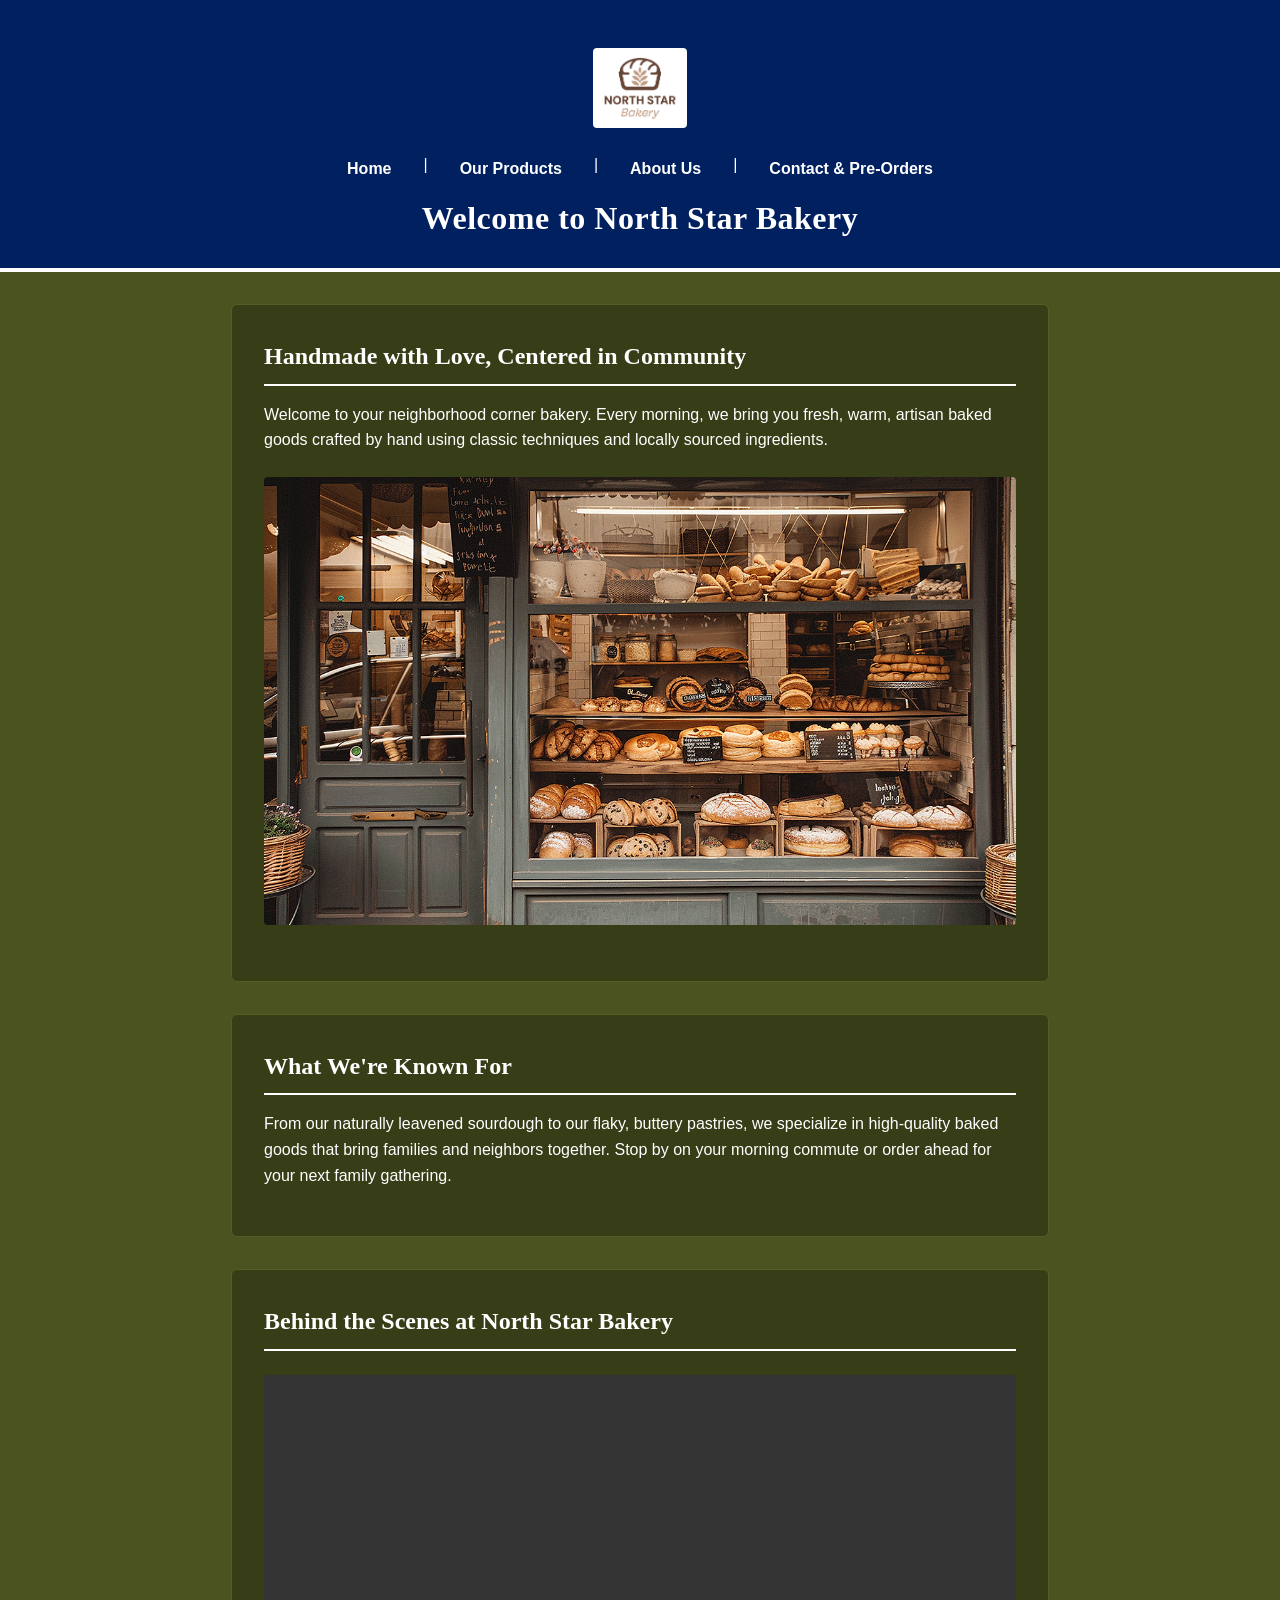
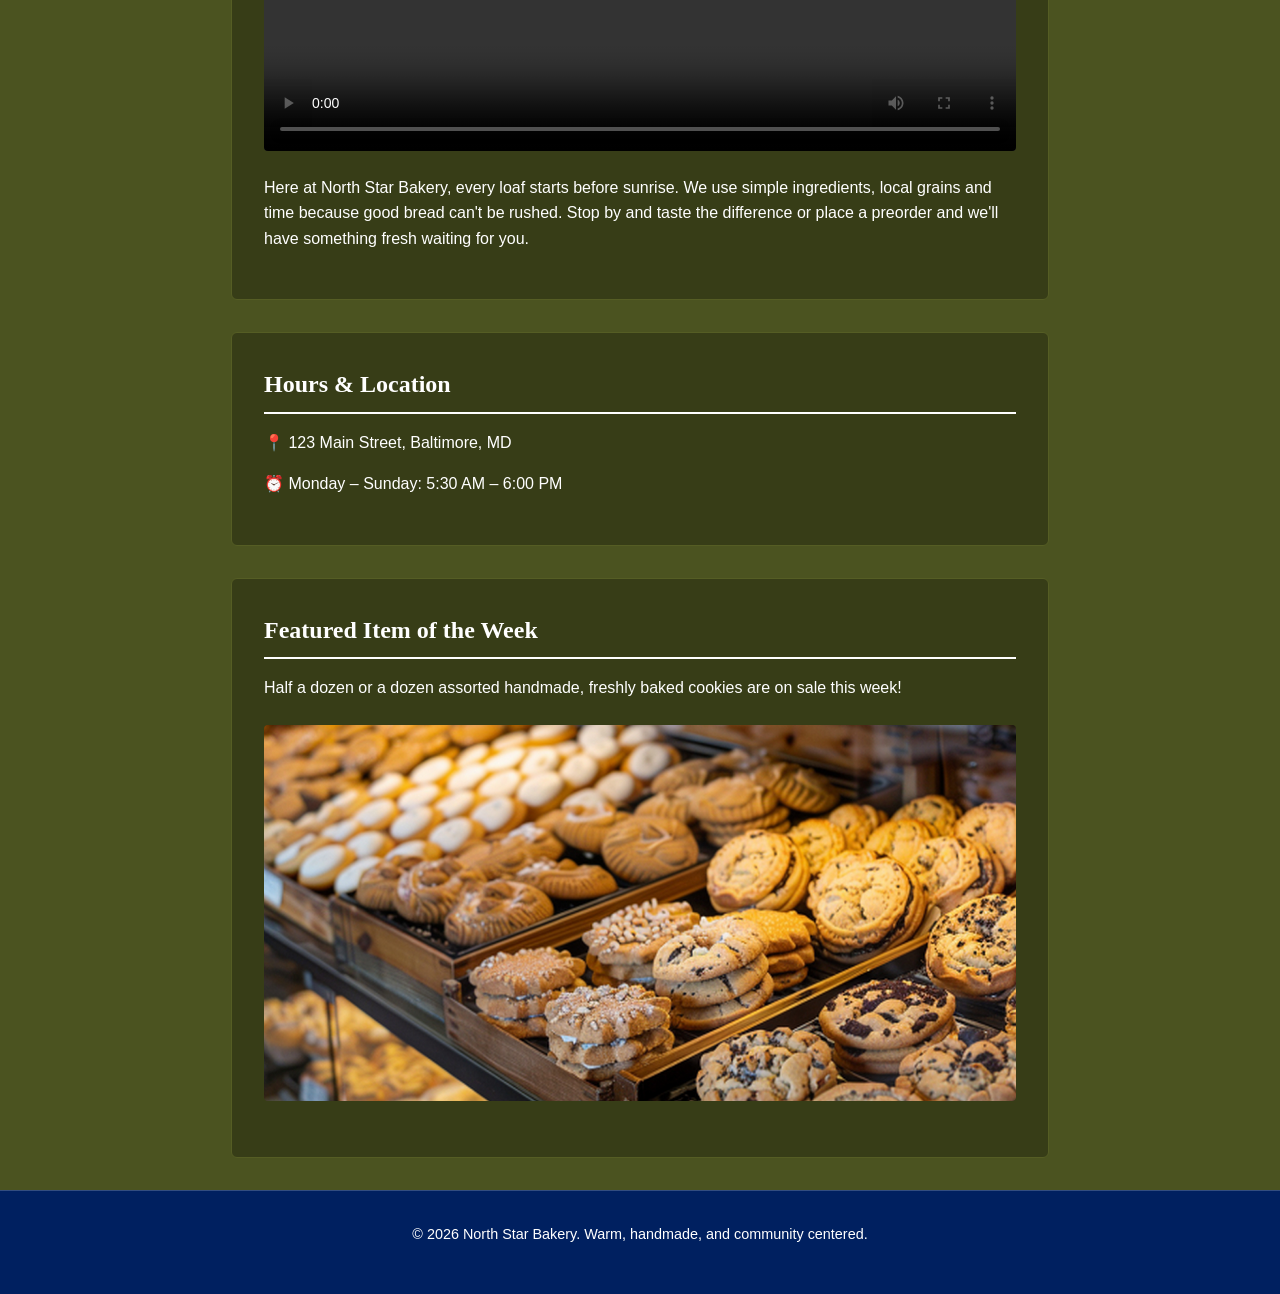
<file: index.html>
<!DOCTYPE html>
<html lang="en">
<head>
    <meta charset="UTF-8">
    <meta name="viewport" content="width=device-width, initial-scale=1.0">
    <title>North Star Bakery - Home</title>
    <link rel="stylesheet" href="style.css">
</head>
<body>
    <header>
        <img src="assets/images/bakery-logo_c.png" alt="North Star Bakery Logo">
           <nav>
        <a href="index.html">Home</a> |
        <a href="products.html">Our Products</a> |
        <a href="about.html">About Us</a> |
        <a href="contact.html">Contact & Pre-Orders</a>
    </nav>

    <h1>Welcome to North Star Bakery</h1>
</header>

<main>
    <section>
        <h2>Handmade with Love, Centered in Community</h2>

        <p>
            Welcome to your neighborhood corner bakery. Every morning, we bring you
            fresh, warm, artisan baked goods crafted by hand using classic techniques
            and locally sourced ingredients.
        </p>

        <img
            src="assets/images/bakery-storefront_c.png"
            alt="The warm, inviting storefront of North Star Bakery filled with early morning light."
        >
    </section>

    <section>
        <h2>What We're Known For</h2>

        <p>
            From our naturally leavened sourdough to our flaky, buttery pastries,
            we specialize in high-quality baked goods that bring families and
            neighbors together. Stop by on your morning commute or order ahead
            for your next family gathering.
        </p>
    </section>

    <section>
    <h2>Behind the Scenes at North Star Bakery</h2>

    <video
        id="bakeryVideo"
        controls
        playsinline
        width="100%"
    >
        <source
            src="assets/video/bakery-behind-scenes-audio-caption_c.mp4"
            type="video/mp4"
        >
        Your browser does not support the video element.
    </video>

        <p>
            Here at North Star Bakery, every loaf starts before sunrise. We use
            simple ingredients, local grains and time because good bread can't be
            rushed. Stop by and taste the difference or place a preorder and we'll
            have something fresh waiting for you.
        </p>
    
</section>
    
    <section>
        <h2>Hours & Location</h2>

        <p>
            📍 123 Main Street, Baltimore, MD
        </p>

        <p>
            ⏰ Monday – Sunday: 5:30 AM – 6:00 PM
        </p>
    </section>

    <section>
        <h2>Featured Item of the Week</h2>

        <p>
            Half a dozen or a dozen assorted handmade, freshly baked cookies are on sale this week!
        </p>

        <picture>
            <source
                media="(min-width: 800px)"
                srcset="assets/images/bakery-feature-large_c.png"
            >

            <img
                src="assets/images/bakery-signature-loaf_c.png"
                alt="Our signature artisan sourdough loaf."
            >
        </picture>
    </section>
</main>

<footer>
    <p>
        &copy; 2026 North Star Bakery.
        Warm, handmade, and community centered.
    </p>
</footer>

<script src="script.js"></script>
</body>
</html>
</file>
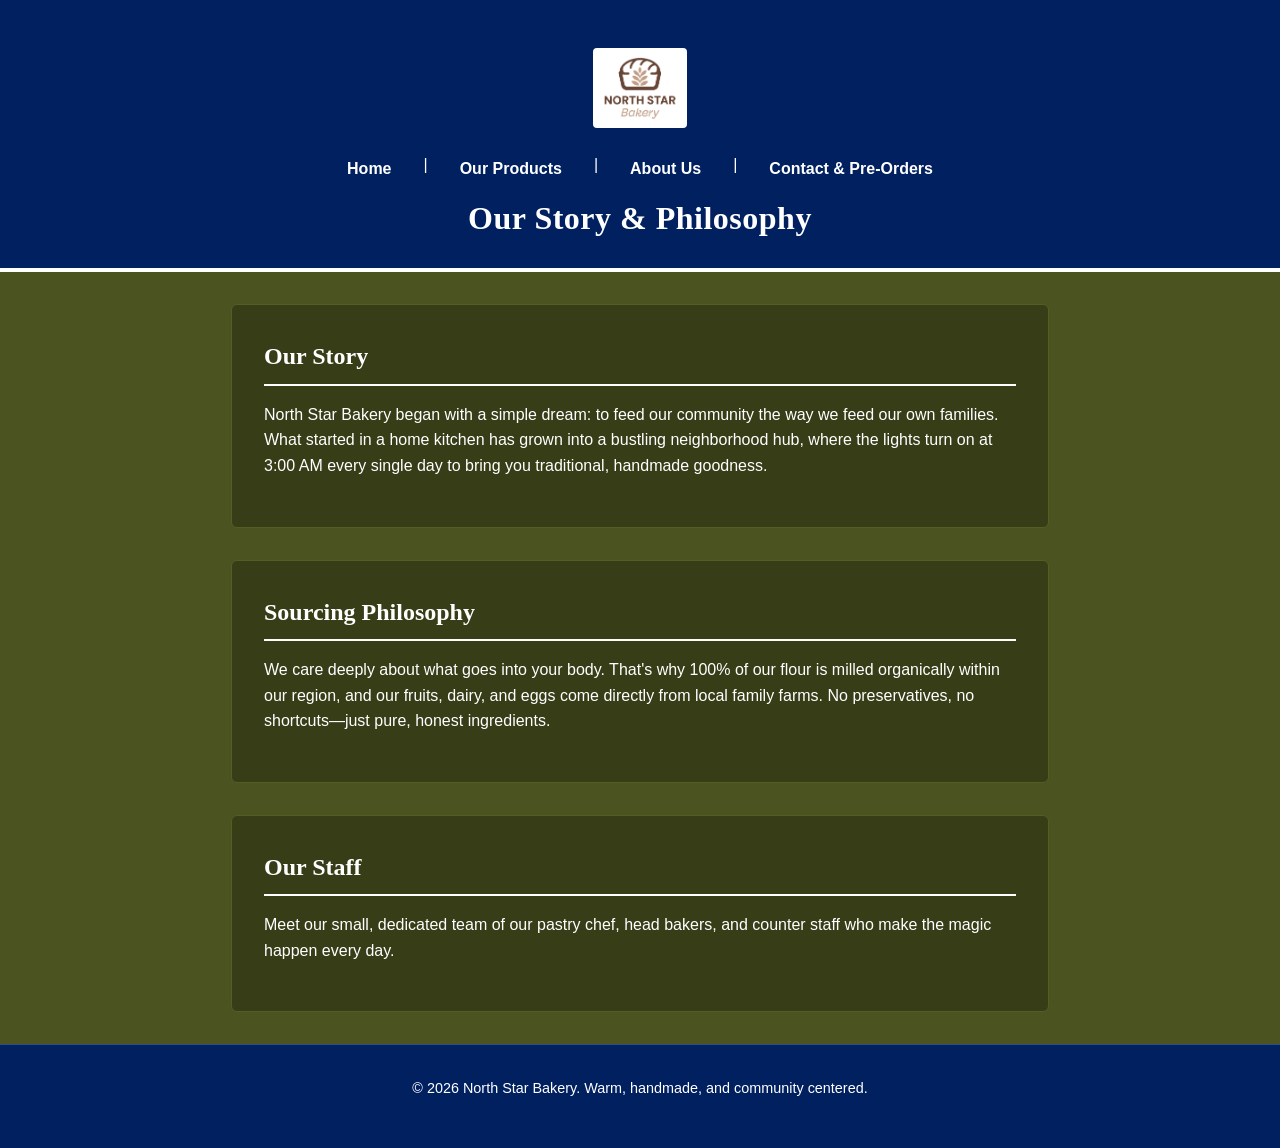
<file: about.html>
<!DOCTYPE html>
<html lang="en">
<head>
    <meta charset="UTF-8">
    <meta name="viewport" content="width=device-width, initial-scale=1.0">
    <title>North Star Bakery - About Us</title>
    <link rel="stylesheet" href="style.css">
</head>
<body>
    <header>
        <img src="assets/images/bakery-logo_c.png" alt="North Star Bakery Logo">
        <nav>
        <a href="index.html">Home</a> |
        <a href="products.html">Our Products</a> |
        <a href="about.html">About Us</a> |
        <a href="contact.html">Contact & Pre-Orders</a>
    </nav>

    <h1>Our Story & Philosophy</h1>
</header>

<main>
    <section>
        <h2>Our Story</h2>

        <p>
            North Star Bakery began with a simple dream: to feed our community
            the way we feed our own families. What started in a home kitchen has
            grown into a bustling neighborhood hub, where the lights turn on at
            3:00 AM every single day to bring you traditional, handmade goodness.
        </p>
    </section>

    <section>
        <h2>Sourcing Philosophy</h2>

        <p>
            We care deeply about what goes into your body. That's why 100% of our
            flour is milled organically within our region, and our fruits, dairy,
            and eggs come directly from local family farms. No preservatives,
            no shortcuts—just pure, honest ingredients.
        </p>
    </section>

    <section>
        <h2>Our Staff</h2>

        <p>
            Meet our small, dedicated team of our pastry chef, head bakers, and counter
            staff who make the magic happen every day.
        </p>
    </section>
    
</main>

<footer>
    <p>
        &copy; 2026 North Star Bakery.
        Warm, handmade, and community centered.
    </p>
</footer>

<script src="script.js"></script>
</body>
</html>
</file>
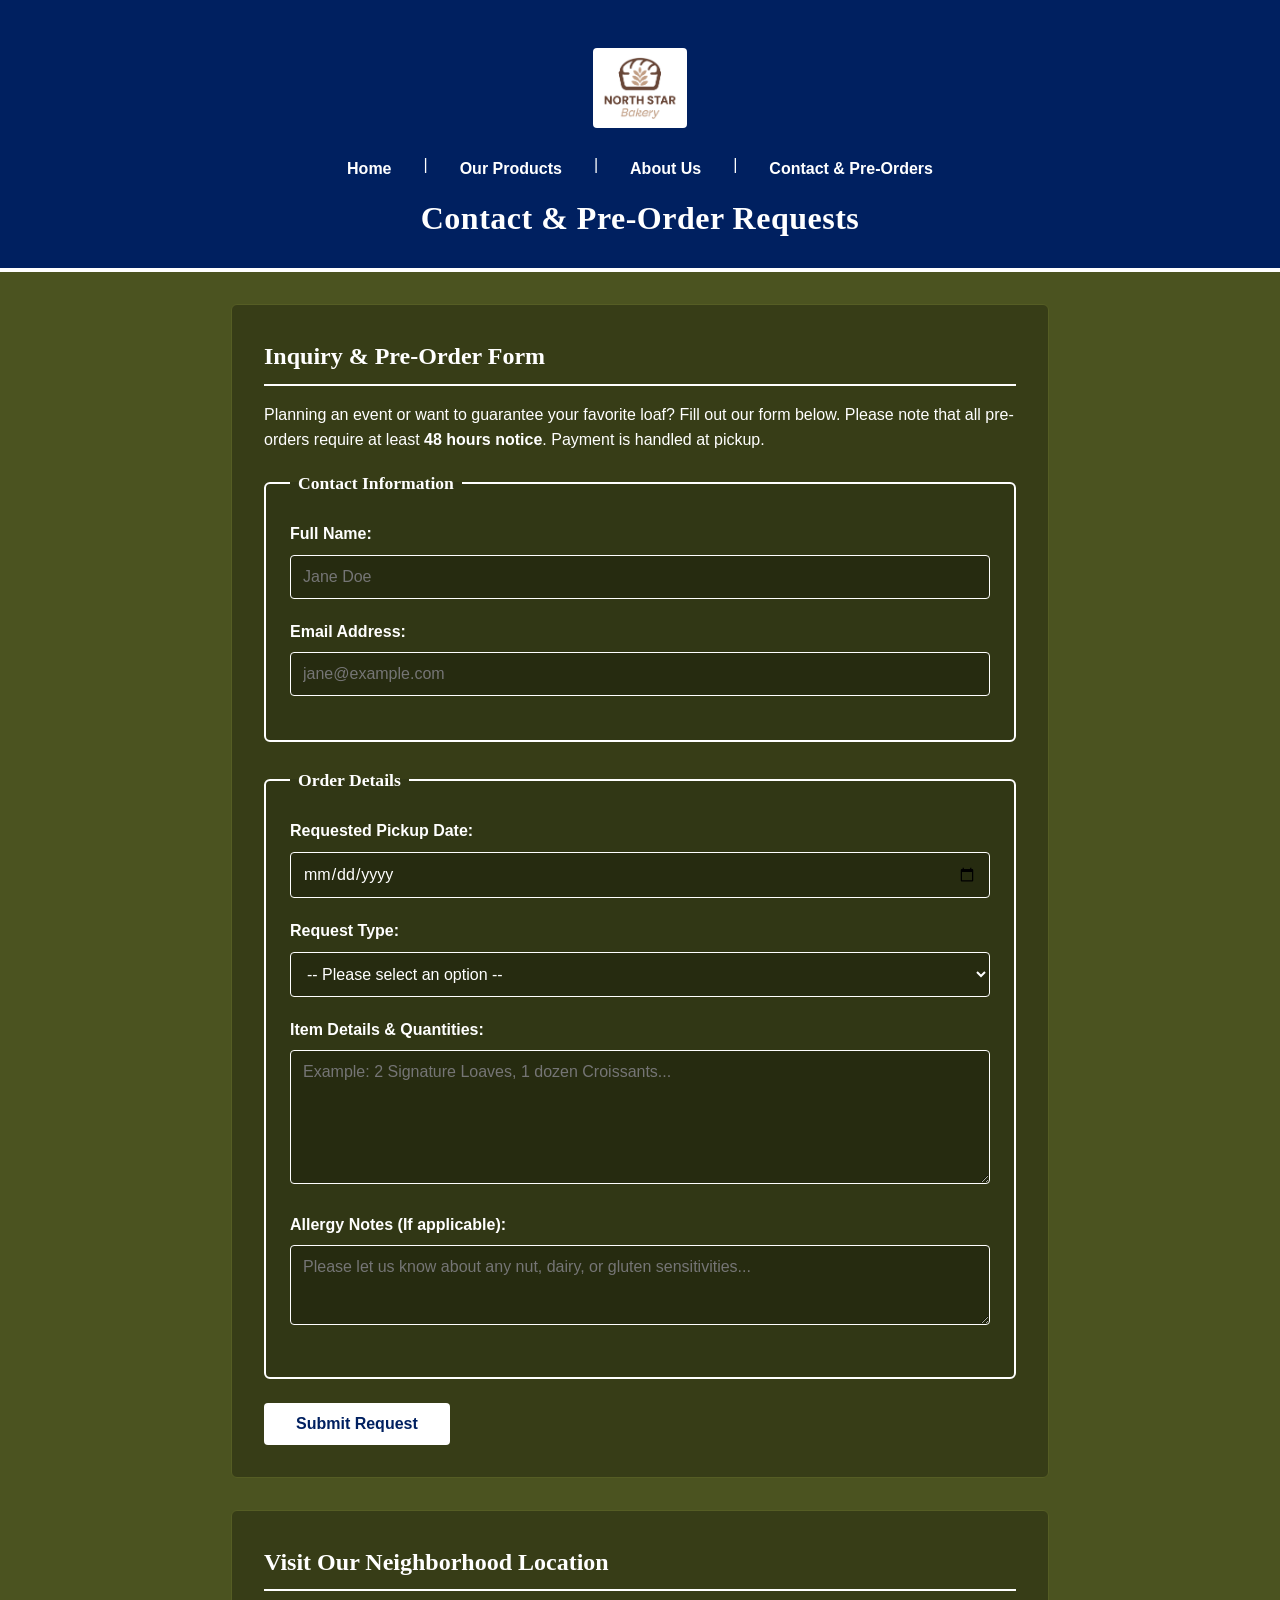
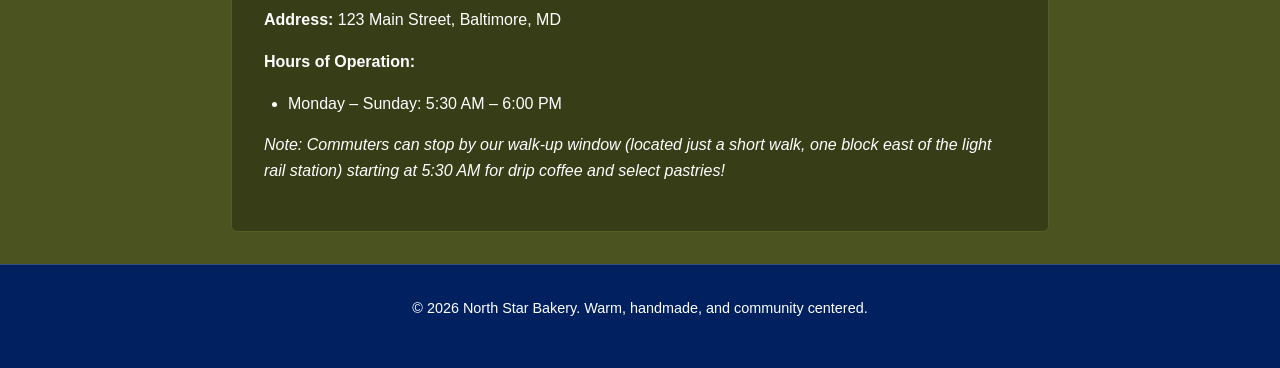
<file: contact.html>
<!DOCTYPE html>
<html lang="en">
<head>
    <meta charset="UTF-8">
    <meta name="viewport" content="width=device-width, initial-scale=1.0">
    <title>North Star Bakery - Contact</title>
    <link rel="stylesheet" href="style.css">
</head>
<body>
    <header>
        <img src="assets/images/bakery-logo_c.png" alt="North Star Bakery Logo">
        <nav>
            <a href="index.html">Home</a> | 
            <a href="products.html">Our Products</a> | 
            <a href="about.html">About Us</a> | 
            <a href="contact.html">Contact & Pre-Orders</a>
        </nav>
        <h1>Contact & Pre-Order Requests</h1>
    </header>

    <main>
        <section>
            <h2>Inquiry & Pre-Order Form</h2>
            <p>Planning an event or want to guarantee your favorite loaf? Fill out our form below. Please note that all pre-orders require at least <strong>48 hours notice</strong>. Payment is handled at pickup.</p>
            
            <form action="#" method="POST">
                <fieldset>
                    <legend>Contact Information</legend>
                    <div class="form-group">
                        <label for="client-name">Full Name:</label>
                        <input type="text" id="client-name" name="client-name" required placeholder="Jane Doe">
                    </div>
                    <div class="form-group">
                        <label for="client-email">Email Address:</label>
                        <input type="email" id="client-email" name="client-email" required placeholder="jane@example.com">
                    </div>
                </fieldset>

                <fieldset>
                    <legend>Order Details</legend>
                    <div class="form-group">
                        <label for="pickup-date">Requested Pickup Date:</label>
                        <input type="date" id="pickup-date" name="pickup-date" required>
                    </div>
                    <div class="form-group">
                        <label for="request-type">Request Type:</label>
                        <select id="request-type" name="request-type" required>
                            <option value="">-- Please select an option --</option>
                            <option value="pre-order">Pre-Order Items</option>
                            <option value="event-planning">Event Planner Inquiry</option>
                            <option value="general-question">General Question</option>
                        </select>
                    </div>
                    <div class="form-group">
                        <label for="order-details">Item Details & Quantities:</label>
                        <textarea id="order-details" name="order-details" rows="6" placeholder="Example: 2 Signature Loaves, 1 dozen Croissants..." required></textarea>
                    </div>
                    <div class="form-group">
                        <label for="allergies">Allergy Notes (If applicable):</label>
                        <textarea id="allergies" name="allergies" rows="3" placeholder="Please let us know about any nut, dairy, or gluten sensitivities..."></textarea>
                    </div>
                </fieldset>

                <button type="submit">Submit Request</button>
            </form>
        </section>

        <section>
            <h2>Visit Our Neighborhood Location</h2>
            <p><strong>Address:</strong> 123 Main Street, Baltimore, MD</p>
            <p><strong>Hours of Operation:</strong></p>
            <ul>
                <li>Monday – Sunday: 5:30 AM – 6:00 PM</li>
            </ul>
            <p><em>Note: Commuters can stop by our walk-up window (located just a short walk, one block east of the light rail station) starting at 5:30 AM for drip coffee and select pastries!</em></p>
        </section>
    </main>

    <footer>
        <p>&copy; 2026 North Star Bakery. Warm, handmade, and community centered.</p>
    </footer>
    <script src="script.js"></script>
</body>
</html>
</file>
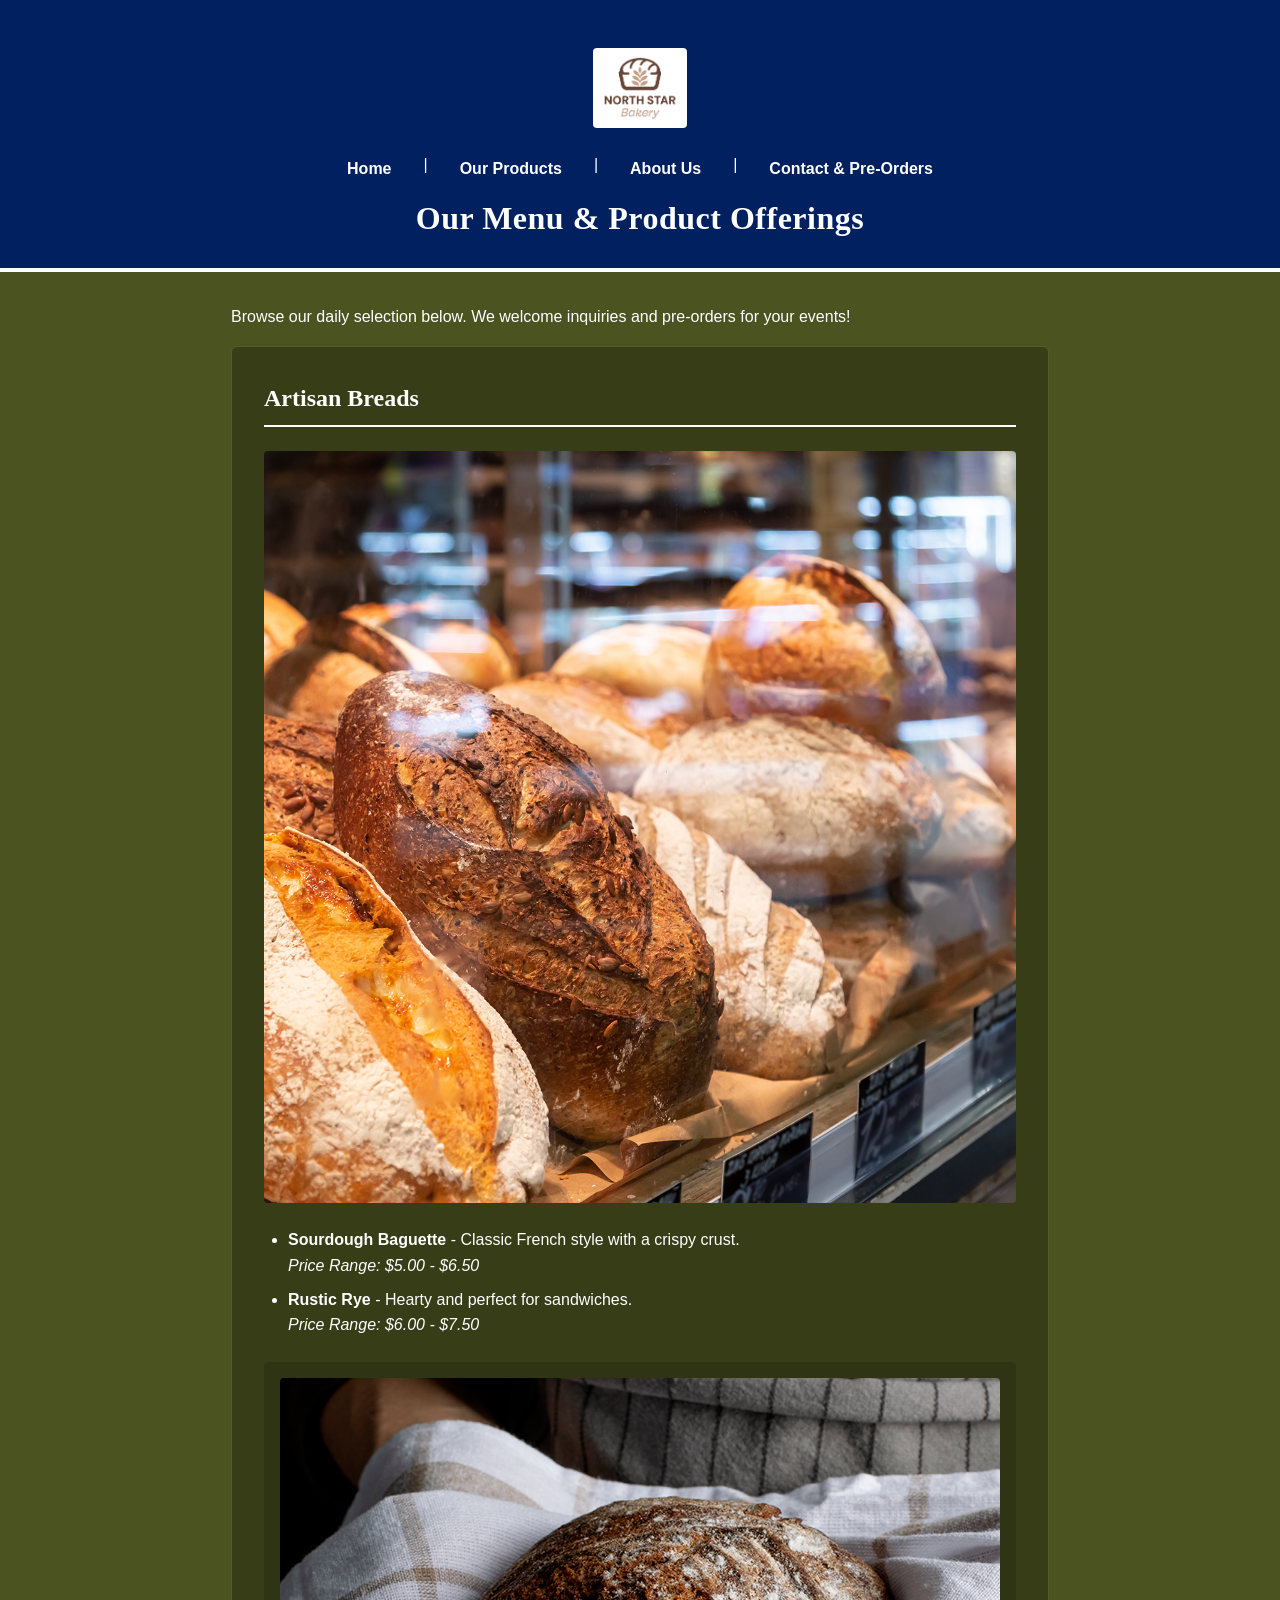
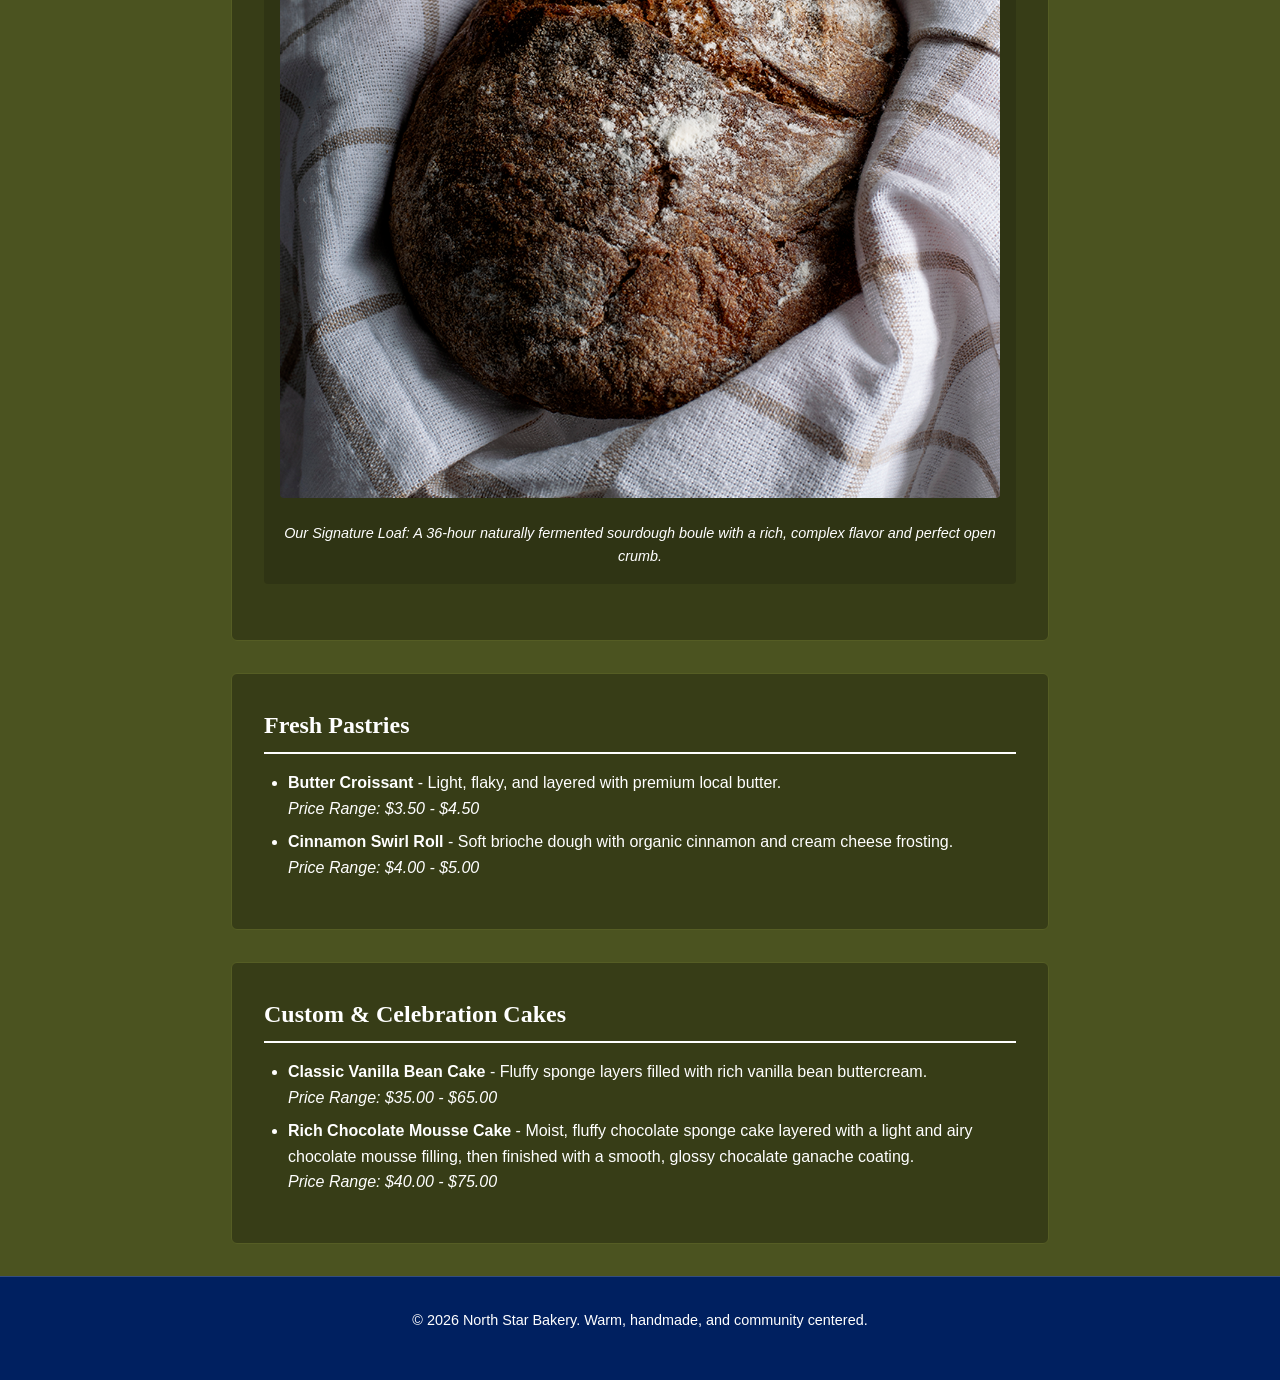
<file: products.html>
<!DOCTYPE html>
<html lang="en">
<head>
    <meta charset="UTF-8">
    <meta name="viewport" content="width=device-width, initial-scale=1.0">
    <title>North Star Bakery - Our Products</title>
    <link rel="stylesheet" href="style.css">
</head>
<body>
    <header>
        <img src="assets/images/bakery-logo_c.png" alt="North Star Bakery Logo">
        <nav>
            <a href="index.html">Home</a> | 
            <a href="products.html">Our Products</a> | 
            <a href="about.html">About Us</a> | 
            <a href="contact.html">Contact & Pre-Orders</a>
        </nav>
        <h1>Our Menu & Product Offerings</h1>
    </header>

    <main>
        <p>Browse our daily selection below. We welcome inquiries and pre-orders for your events!</p>

        <section>
            <h2>Artisan Breads</h2>
            <img src="assets/images/bakery-bread_c.png" alt="A basket full of freshly baked rustic bread loaves.">
            <ul>
                <li>
                    <strong>Sourdough Baguette</strong> - Classic French style with a crispy crust. 
                    <br><em>Price Range: $5.00 - $6.50</em>
                </li>
                <li>
                    <strong>Rustic Rye</strong> - Hearty and perfect for sandwiches. 
                    <br><em>Price Range: $6.00 - $7.50</em>
                </li>
            </ul>

            <figure>
                <img src="assets/images/bakery-signature-loaf_c.png" alt="A perfectly scored, blistered artisan boule sitting on a wooden baker's peel.">
                <figcaption>Our Signature Loaf: A 36-hour naturally fermented sourdough boule with a rich, complex flavor and perfect open crumb.</figcaption>
            </figure>
        </section>

        <section>
            <h2>Fresh Pastries</h2>
            <ul>
                <li>
                    <strong>Butter Croissant</strong> - Light, flaky, and layered with premium local butter. 
                    <br><em>Price Range: $3.50 - $4.50</em>
                </li>
                <li>
                    <strong>Cinnamon Swirl Roll</strong> - Soft brioche dough with organic cinnamon and cream cheese frosting. 
                    <br><em>Price Range: $4.00 - $5.00</em>
                </li>
            </ul>
        </section>

        <section>
            <h2>Custom & Celebration Cakes</h2>
            <ul>
                <li>
                    <strong>Classic Vanilla Bean Cake</strong> - Fluffy sponge layers filled with rich vanilla bean buttercream. 
                    <br><em>Price Range: $35.00 - $65.00</em>
                </li>
                <li>
                    <strong>Rich Chocolate Mousse Cake</strong> - Moist, fluffy chocolate sponge cake layered with a light and airy chocolate mousse filling, then finished with a smooth, glossy chocalate ganache coating. 
                    <br><em>Price Range: $40.00 - $75.00</em>
                </li>
            </ul>
        </section>
    </main>

    <footer>
        <p>&copy; 2026 North Star Bakery. Warm, handmade, and community centered.</p>
    </footer>
    <script src="script.js"></script>
</body>
</html>
</file>
<file: style.css>
/* ==========================================================================
   1. DESIGN CORE & CONSTANTS (Colors & Typography Rule)
   ========================================================================== */
:root {
    --color-navy: #002060;       /* Primary Accents: Headers, Footers & Dominant Branded Elements */
    --color-od-green: #4B5320;   /* Brand Theme: Main Canvas Background */
    --color-section-bg: #373D17; /* Contrast Layer: Desaturated darker OD green for readability blocks */
    --color-text-pure: #FFFFFF;  /* Primary Text: High-contrast white */
    --color-yellow: #FFD700;     /* Accessibility: Keyboard Focus Indicator */
   
    --font-heading: 'Georgia', serif;
    --font-body: 'Segoe UI', -apple-system, BlinkMacSystemFont, Roboto, sans-serif;
}

/* ==========================================================================
   2. GLOBAL ELEMENT RESET & SYSTEM BASICS
   ========================================================================== */
* {
    box-sizing: border-box;
    margin: 0;
    padding: 0;
}

body {
    font-family: var(--font-body);
    background-color: var(--color-od-green);
    color: var(--color-text-pure);
    line-height: 1.6;
}

/* ==========================================================================
   3. BRANDED HEADER & GLOBAL NAVIGATION SECTION
   ========================================================================== */
header {
    background-color: var(--color-navy);
    padding: 1.5rem 1rem;
    text-align: center;
    border-bottom: 4px solid var(--color-text-pure);
}

header img {
    max-height: 80px;
    width: auto;
    margin-bottom: 1rem;
    display: inline-block;
}

header h1 {
    font-family: var(--font-heading);
    font-size: 2rem;
    margin-top: 0.5rem;
    letter-spacing: 0.5px;
}

nav {
    display: flex;
    justify-content: center;
    aliogn-items: center;
    flex-wrap: wrap;
    gap: 1rem;
    margin-bottom: 0.5rem;
}

nav a {
    color: var(--color-text-pure);
    text-decoration: none;
    font-weight: 600;
    font-size: 1rem;
    padding: 0.25rem 0.5rem;
    margin: 0 0.5rem;
    transition: opacity 0.2s ease;
}

nav a:hover, 
nav a:focus {
    opacity: 0.8;
    text-decoration: underline;
}

/* ==========================================================================
   4. CONTENT LAYOUT, SECTIONS & STRUCTURE
   ========================================================================== */
main {
    max-width: 850px;
    margin: 2rem auto;
    padding: 0 1rem;
}

section {
    background-color: var(--color-section-bg);
    padding: 2rem;
    margin-bottom: 2rem;
    border-radius: 6px;
    border: 1px solid #555D24;
}

h2 {
    font-family: var(--font-heading);
    font-size: 1.5rem;
    margin-bottom: 1rem;
    border-bottom: 2px solid var(--color-text-pure);
    padding-bottom: 0.5rem;
}

p {
    margin-bottom: 1rem;
}

ul {
    margin-left: 1.5rem;
    margin-bottom: 1rem;
}

li {
    margin-bottom: 0.5rem;
}

/* ==========================================================================
   5. RESPONSIVE MEDIA & SEMANTIC FIGURES
   ========================================================================== */
img, video {
    max-width: 100%;
    height: auto;
    display: block;
    margin: 1.5rem auto;
    border-radius: 4px;
}

audio {
    display: block;
    width: 100%;
    max-width: 400px;
    margin: 1.5rem auto;
}

figure {
    background-color: rgba(0, 0, 0, 0.15);
    padding: 1rem;
    border-radius: 4px;
    margin: 1.5rem 0;
    text-align: center;
}

figure img {
    margin-top: 0;
}

figcaption {
    font-size: 0.9rem;
    font-style: italic;
    margin-top: 0.75rem;
}

/* ==========================================================================
   6. FORM DESIGN
   ========================================================================== */
fieldset {
    border: 2px solid var(--color-text-pure);
    border-radius: 6px;
    padding: 1.5rem;
    margin-bottom: 1.5rem;
    background-color: rgba(0, 0, 0, 0.1);
}

legend {
    font-family: var(--font-heading);
    font-weight: bold;
    font-size: 1.1rem;
    padding: 0 0.5rem;
}

.form-group {
    margin-bottom: 1.25rem;
}

label {
    display: block;
    font-weight: 600;
    margin-bottom: 0.5rem;
}

input[type="text"],
input[type="email"],
input[type="date"],
select,
textarea {
    width: 100%;
    padding: 0.75rem;
    border: 1px solid var(--color-text-pure);
    border-radius: 4px;
    font-family: var(--font-body);
    font-size: 1rem;
    background-color: #262B10;
    color: var(--color-text-pure);
}

input:focus, 
select:focus, 
textarea:focus {
    outline: 3px solid var(--color-yellow);
}

textarea {
    resize: vertical;
}

button[type="submit"] {
    background-color: var(--color-text-pure);
    color: var(--color-navy);
    font-family: var(--font-body);
    font-size: 1rem;
    font-weight: bold;
    padding: 0.75rem 2rem;
    border: none;
    border-radius: 4px;
    cursor: pointer;
    display: inline-block;
    transition: background-color 0.2s ease, transform 0.1s ease;
}

button[type="submit"]:hover {
    background-color: #E2E8F0;
}

button[type="submit"]:focus-visible {
    outline: 3px solid var(--color-yellow);
    outline-offset: 3px;
}
/* ==========================================================================
   7. GLOBAL FOOTER & MEDIA QUERIES
   ========================================================================== */
footer {
    text-align: center;
    padding: 2rem 1rem;
    background-color: var(--color-navy);
    font-size: 0.9rem;
    border-top: 1px solid rgba(255, 255, 255, 0.2);
}

@media screen and (max-width: 600px) {
    header h1 { font-size: 1.6rem; }
    nav a { display: inline-block; margin: 0.25rem 0.5rem; }
    section { padding: 1.25rem; }
    fieldset { padding: 1rem; }
}
</file>
